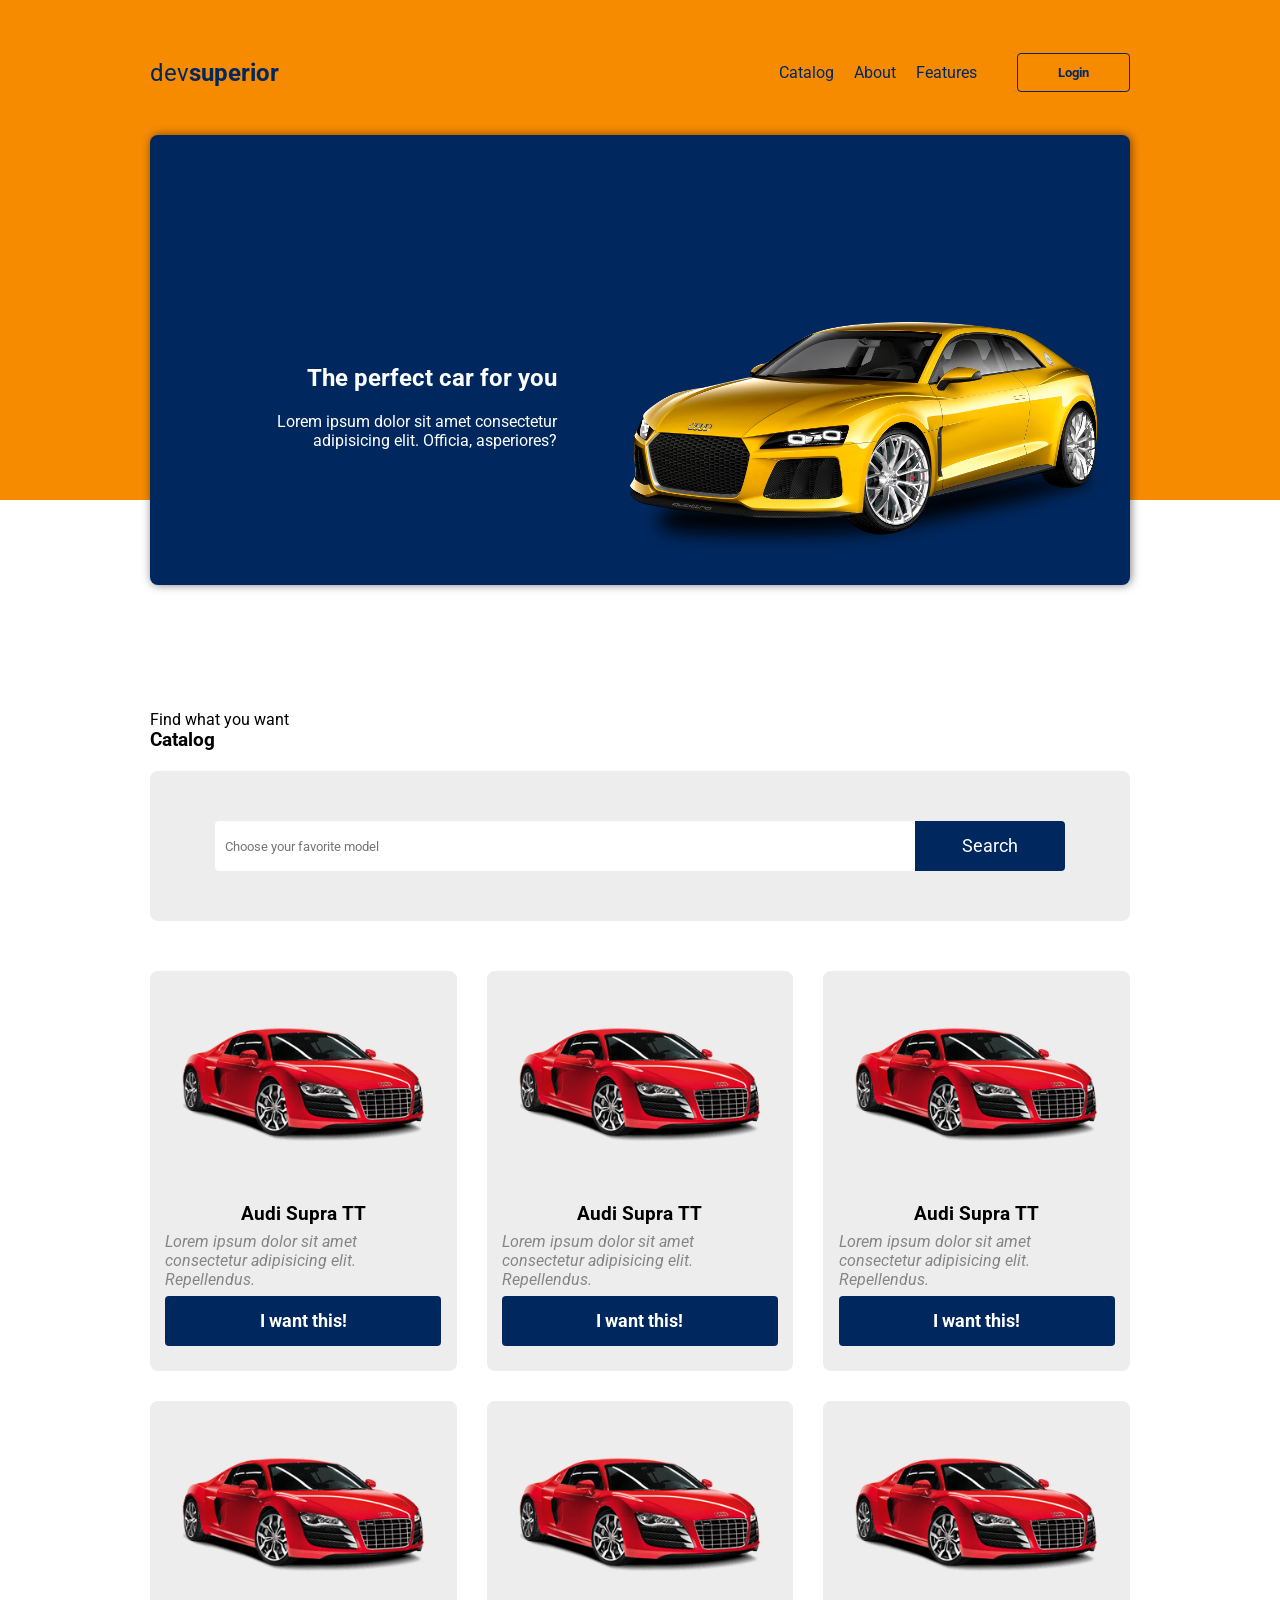
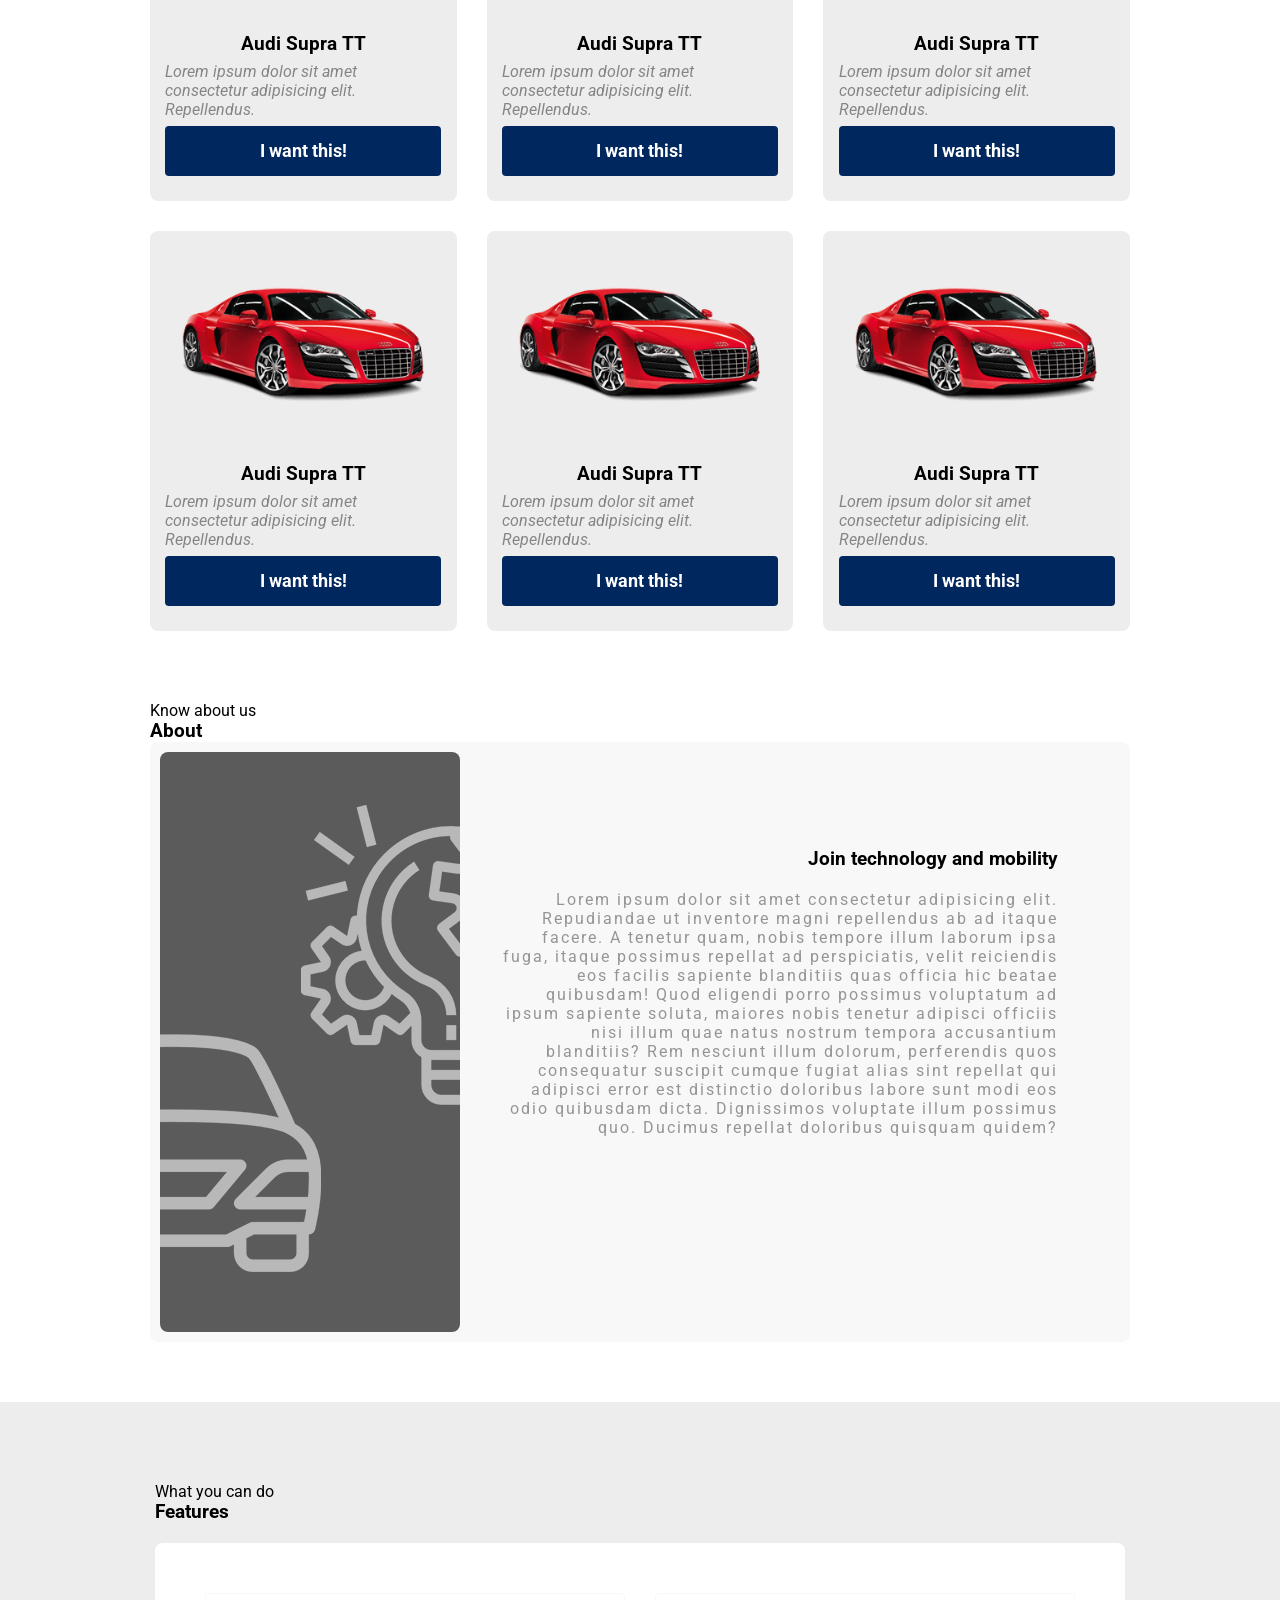
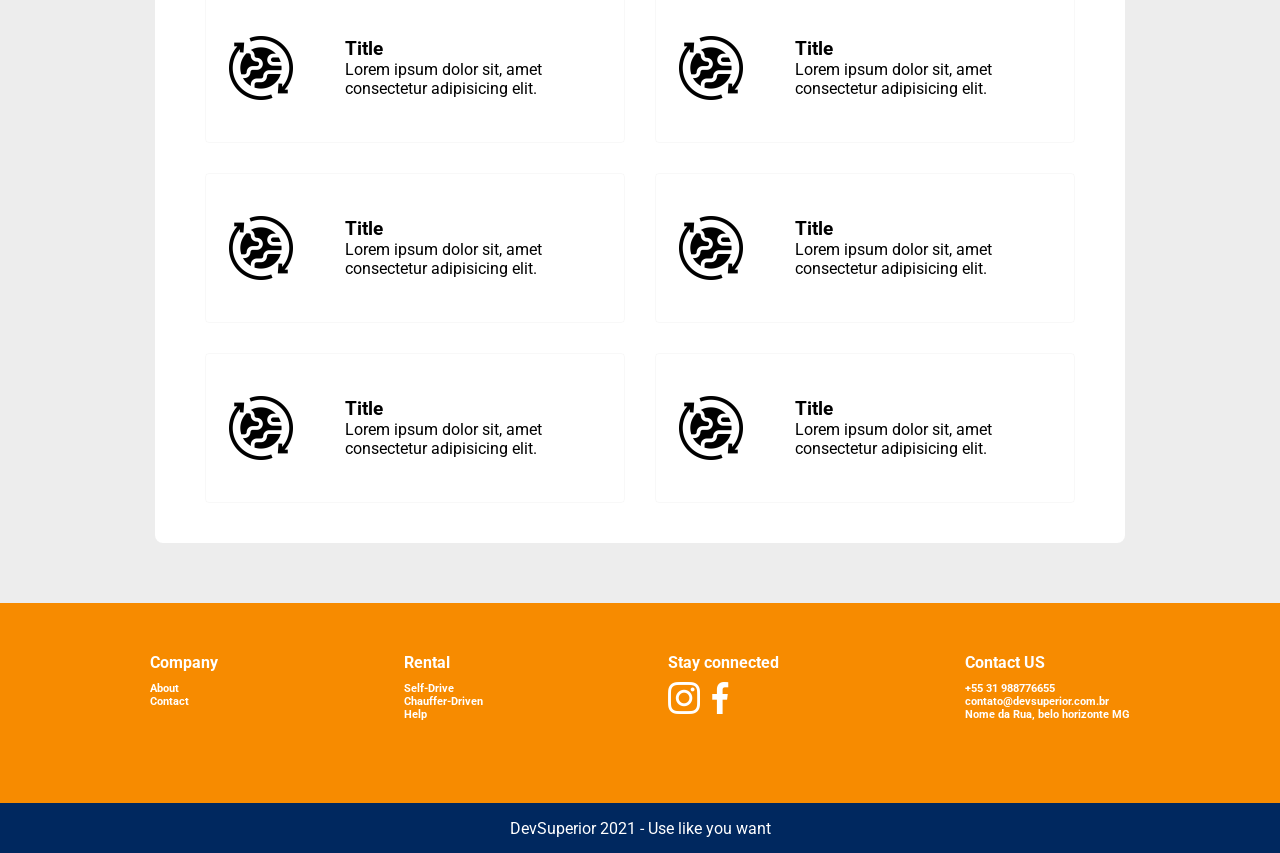
<file: catalogo/index.html>
<!DOCTYPE html>
<html lang="en">
  <head>
    <meta charset="UTF-8" />
    <meta http-equiv="X-UA-Compatible" content="IE=edge" />
    <meta name="viewport" content="width=device-width, initial-scale=1.0" />
    <title>devsuperior</title>
    <link rel="stylesheet" href="css/style.css" />
  </head>
  <body>
    <header>
      <div class="content">
        <nav>
          <p class="brand">dev<strong>superior</strong></p>
          <ul>
            <li><a href="#catalog">Catalog</a></li>
            <li><a href="#about">About</a></li>
            <li><a href="#feature">Features</a></li>
            <button>Login</button>
          </ul>
        </nav>
        <div class="header-block">
          <div class="text">
            <h2>The perfect car for you</h2>
            <p>
              Lorem ipsum dolor sit amet consectetur adipisicing elit. Officia,
              asperiores?
            </p>
          </div>
          <img src="images/car-header.png" alt="Car" />
        </div>
      </div>
    </header>
    <section class="catalog" id="catalog">
      <div class="content">
        <div class="title-wrapper-catalog">
          <p>Find what you want</p>
          <h3>Catalog</h3>
        </div>
        <div class="filter-card">
          <input
            type="text"
            class="search-input"
            placeholder="Choose your favorite model"
          />
          <button class="search-button">Search</button>
        </div>
        <div class="card-wrapper">
          <div class="card-item">
            <img src="images/car-card.png" alt="Car" />
            <div class="card-content">
              <h3>Audi Supra TT</h3>
              <p>
                Lorem ipsum dolor sit amet consectetur adipisicing elit.
                Repellendus.
              </p>
              <button type="button">I want this!</button>
            </div>
          </div>
          <div class="card-item">
            <img src="images/car-card.png" alt="Car" />
            <div class="card-content">
              <h3>Audi Supra TT</h3>
              <p>
                Lorem ipsum dolor sit amet consectetur adipisicing elit.
                Repellendus.
              </p>
              <button type="button">I want this!</button>
            </div>
          </div>
          <div class="card-item">
            <img src="images/car-card.png" alt="Car" />
            <div class="card-content">
              <h3>Audi Supra TT</h3>
              <p>
                Lorem ipsum dolor sit amet consectetur adipisicing elit.
                Repellendus.
              </p>
              <button type="button">I want this!</button>
            </div>
          </div>
          <div class="card-item">
            <img src="images/car-card.png" alt="Car" />
            <div class="card-content">
              <h3>Audi Supra TT</h3>
              <p>
                Lorem ipsum dolor sit amet consectetur adipisicing elit.
                Repellendus.
              </p>
              <button type="button">I want this!</button>
            </div>
          </div>
          <div class="card-item">
            <img src="images/car-card.png" alt="Car" />
            <div class="card-content">
              <h3>Audi Supra TT</h3>
              <p>
                Lorem ipsum dolor sit amet consectetur adipisicing elit.
                Repellendus.
              </p>
              <button type="button">I want this!</button>
            </div>
          </div>
          <div class="card-item">
            <img src="images/car-card.png" alt="Car" />
            <div class="card-content">
              <h3>Audi Supra TT</h3>
              <p>
                Lorem ipsum dolor sit amet consectetur adipisicing elit.
                Repellendus.
              </p>
              <button type="button">I want this!</button>
            </div>
          </div>
          <div class="card-item">
            <img src="images/car-card.png" alt="Car" />
            <div class="card-content">
              <h3>Audi Supra TT</h3>
              <p>
                Lorem ipsum dolor sit amet consectetur adipisicing elit.
                Repellendus.
              </p>
              <button type="button">I want this!</button>
            </div>
          </div>
          <div class="card-item">
            <img src="images/car-card.png" alt="Car" />
            <div class="card-content">
              <h3>Audi Supra TT</h3>
              <p>
                Lorem ipsum dolor sit amet consectetur adipisicing elit.
                Repellendus.
              </p>
              <button type="button">I want this!</button>
            </div>
          </div>
          <div class="card-item">
            <img src="images/car-card.png" alt="Car" />
            <div class="card-content">
              <h3>Audi Supra TT</h3>
              <p>
                Lorem ipsum dolor sit amet consectetur adipisicing elit.
                Repellendus.
              </p>
              <button type="button">I want this!</button>
            </div>
          </div>
        </div>
      </div>
    </section>

    <section class="about" id="about">
      <div class="content">
        <div class="title-wrapper-about">
          <p>Know about us</p>
          <h3>About</h3>
        </div>
        <div class="about-content">
          <div class="left">
            <img src="images/about.png" alt="About" />
          </div>
          <div class="right">
            <h3>Join technology and mobility</h3>
            <p>
              Lorem ipsum dolor sit amet consectetur adipisicing elit.
              Repudiandae ut inventore magni repellendus ab ad itaque facere. A
              tenetur quam, nobis tempore illum laborum ipsa fuga, itaque
              possimus repellat ad perspiciatis, velit reiciendis eos facilis
              sapiente blanditiis quas officia hic beatae quibusdam! Quod
              eligendi porro possimus voluptatum ad ipsum sapiente soluta,
              maiores nobis tenetur adipisci officiis nisi illum quae natus
              nostrum tempora accusantium blanditiis? Rem nesciunt illum
              dolorum, perferendis quos consequatur suscipit cumque fugiat alias
              sint repellat qui adipisci error est distinctio doloribus labore
              sunt modi eos odio quibusdam dicta. Dignissimos voluptate illum
              possimus quo. Ducimus repellat doloribus quisquam quidem?
            </p>
          </div>
        </div>
      </div>
    </section>

    <section class="features" id="features">
      <div class="content">
        <div class="title-wrapper-features">
          <p>What you can do</p>
          <h3>Features</h3>
        </div>
        <div class="feature-card-block">
          <div class="feature-card-item">
            <img src="images/feature-planet.png" alt="Feature" />
            <div class="feature-text-content">
              <h3>Title</h3>
              <p>Lorem ipsum dolor sit, amet consectetur adipisicing elit.</p>
            </div>
          </div>
          <div class="feature-card-item">
            <img src="images/feature-planet.png" alt="Feature" />
            <div class="feature-text-content">
              <h3>Title</h3>
              <p>Lorem ipsum dolor sit, amet consectetur adipisicing elit.</p>
            </div>
          </div>
          <div class="feature-card-item">
            <img src="images/feature-planet.png" alt="Feature" />
            <div class="feature-text-content">
              <h3>Title</h3>
              <p>Lorem ipsum dolor sit, amet consectetur adipisicing elit.</p>
            </div>
          </div>
          <div class="feature-card-item">
            <img src="images/feature-planet.png" alt="Feature" />
            <div class="feature-text-content">
              <h3>Title</h3>
              <p>Lorem ipsum dolor sit, amet consectetur adipisicing elit.</p>
            </div>
          </div>
          <div class="feature-card-item">
            <img src="images/feature-planet.png" alt="Feature" />
            <div class="feature-text-content">
              <h3>Title</h3>
              <p>Lorem ipsum dolor sit, amet consectetur adipisicing elit.</p>
            </div>
          </div>
          <div class="feature-card-item">
            <img src="images/feature-planet.png" alt="Feature" />
            <div class="feature-text-content">
              <h3>Title</h3>
              <p>Lorem ipsum dolor sit, amet consectetur adipisicing elit.</p>
            </div>
          </div>
        </div>
      </div>
    </section>

    <footer>
      <div class="main">
        <div class="content footer-links">
          <div class="footer-company">
            <h4>Company</h4>
            <h6>About</h6>
            <h6>Contact</h6>
          </div>
          <div class="footer-rental">
            <h4>Rental</h4>
            <h6>Self-Drive</h6>
            <h6>Chauffer-Driven</h6>
            <h6>Help</h6>
          </div>
          <div class="footer-social">
            <h4>Stay connected</h4>
            <div class="social-icons">
              <img src="images/instagram.png" alt="Instagram" />
              <img src="images/facebook.png" alt="Facebook" />
            </div>
          </div>
          <div class="footer-contact">
            <h4>Contact US</h4>
            <h6>+55 31 988776655</h6>
            <h6>contato@devsuperior.com.br</h6>
            <h6>Nome da Rua, belo horizonte MG</h6>
          </div>
        </div>
      </div>
      <div class="last">DevSuperior 2021 - Use like you want</div>
    </footer>
  </body>
</html>
</file>
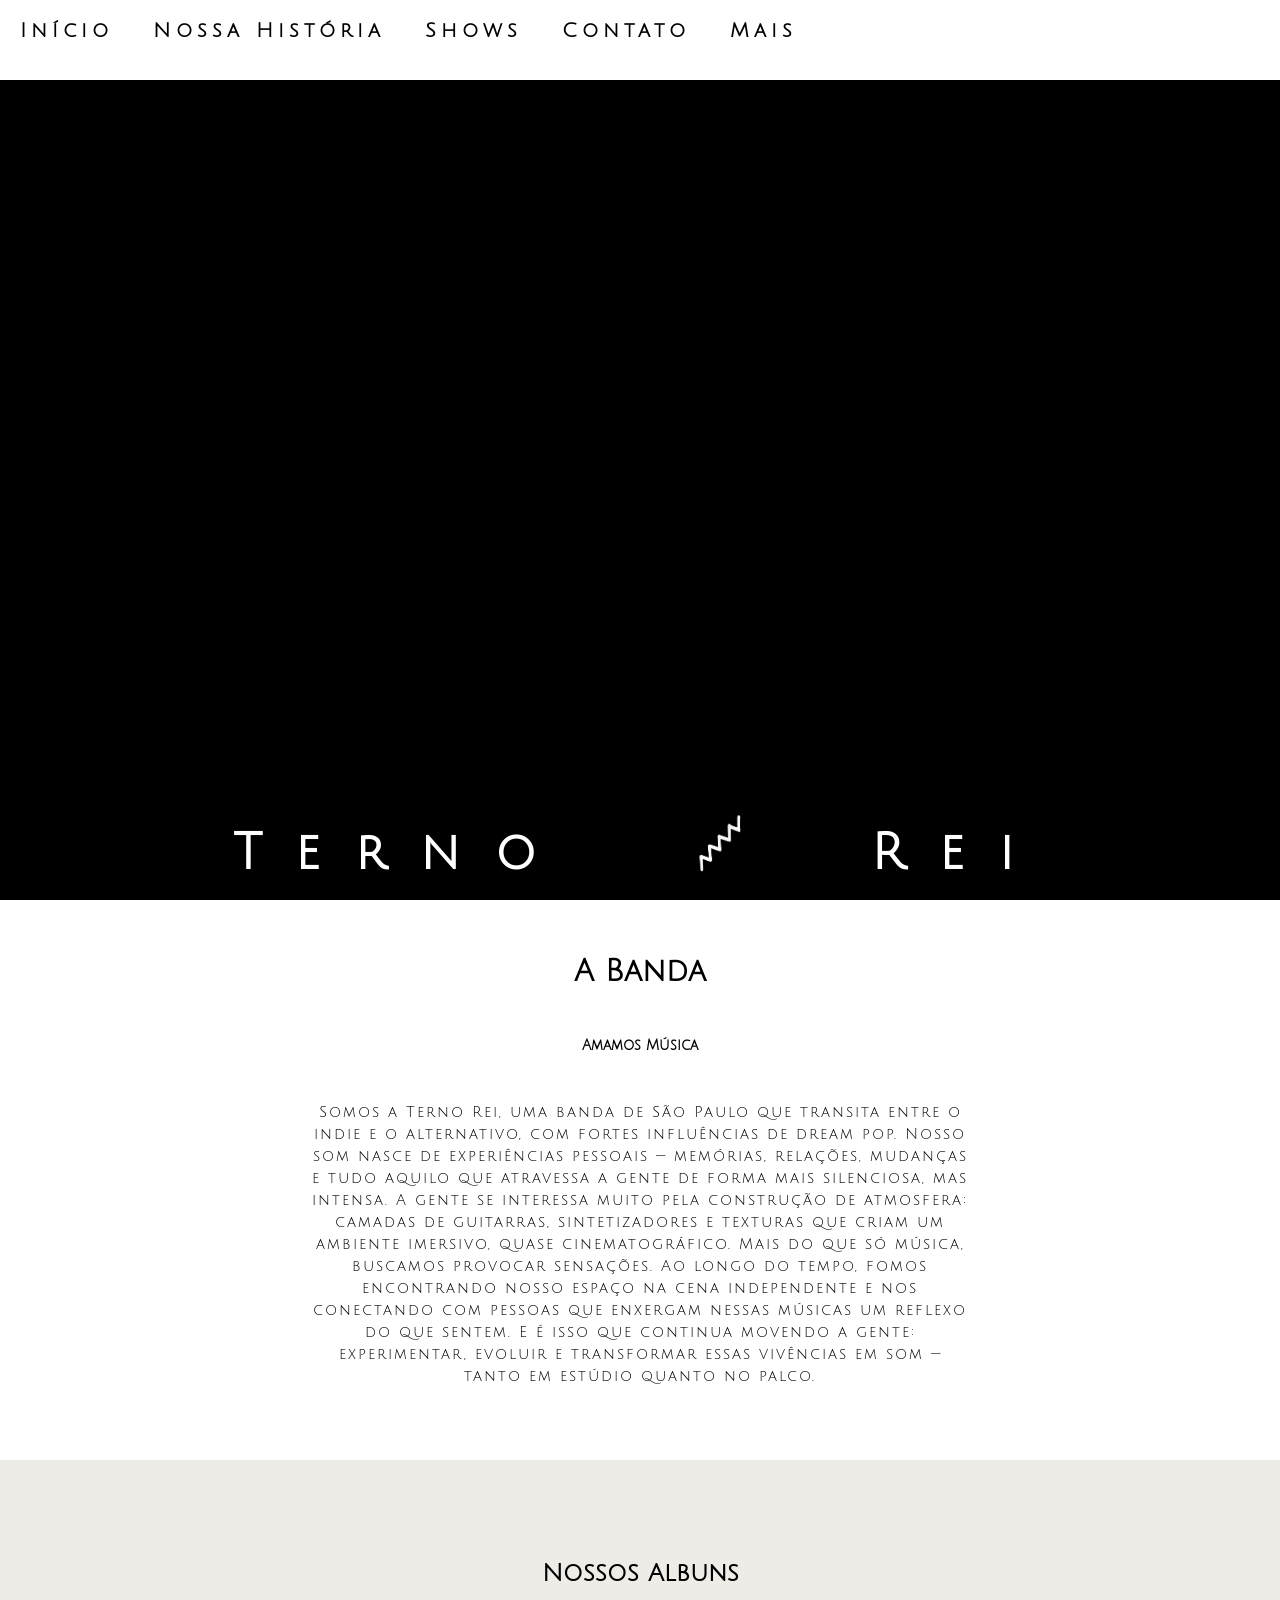
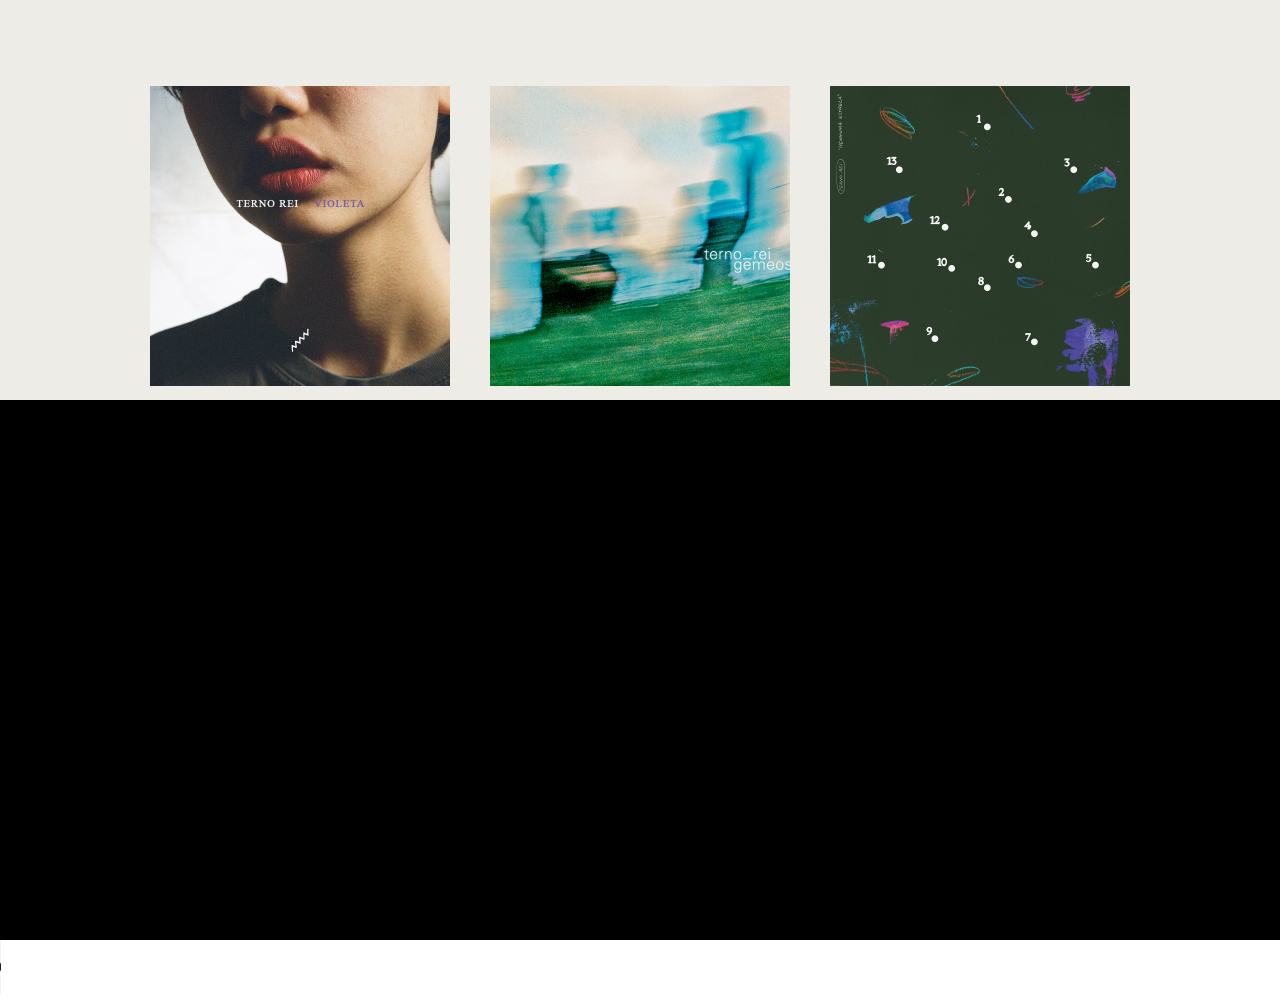
<file: theband/index.html>
<!DOCTYPE html>
<html lang="en">
<head>
    <meta charset="UTF-8">
    <meta name="viewport" content="width=device-width, initial-scale=1.0">
    <title>Terno Rei</title>
</head>
<link rel="icon" href="images/Banda/logologo.png">
<link rel="stylesheet" href="css/styles.css">
<body>
    <header class="content">
        <h1 class="titles">
            Terno
            <img src="images/Banda/logo_LE_upscale_prime.png">
            Rei
        </h1>
        <nav class="header-nav">
            <ul>
                <li><a href="#inicio">Início</a></li>
                <li><a href="#nossa historia">Nossa História</a></li>
                <li><a href="#shows">Shows</a></li>
                <li><a href="#contato">Contato</a></li>
                <li><a href="#mais">Mais</a></li>
            </ul>
        </nav>
    </header>
    <section class="about">
        <h1>A Banda</h1>
        <h2>Amamos Música</h2>
        <p>Somos a Terno Rei, uma banda de São Paulo que transita entre o indie e o alternativo, com fortes influências de dream pop. Nosso som nasce de experiências pessoais — memórias, relações, mudanças e tudo aquilo que atravessa a gente de forma mais silenciosa, mas intensa.

            A gente se interessa muito pela construção de atmosfera: camadas de guitarras, sintetizadores e texturas que criam um ambiente imersivo, quase cinematográfico. Mais do que só música, buscamos provocar sensações.

            Ao longo do tempo, fomos encontrando nosso espaço na cena independente e nos conectando com pessoas que enxergam nessas músicas um reflexo do que sentem. E é isso que continua movendo a gente: experimentar, evoluir e transformar essas vivências em som — tanto em estúdio quanto no palco.</p>
    </section>
    <section class="albuns">
        <h2>Nossos Albuns</h2>
        <div class="galery">
            <a href="https://youtu.be/7ZVLHAjkFD8?si=gx8Z_WpjXSlamr_I" target="_blank">
                <img src="images/Banda/Violeta.jpg">
            </a>
            <a href="https://youtu.be/anao6z_Tk2U?si=khtptd3dUL9cZ5Go" target="_blank">
                <img src="images/Banda/Gemeos.jpg">
            </a>
            <a href="https://youtu.be/oQKgHodgx2I?si=vKLEOqc7ZT2Oe7or" target="_blank">
                <img src="images/Banda/nenhuma estrela.jpg">
            </a>
        </div>
    </section>
    <section class="tour">
        <div class="card1">

        </div>
        <div class="card2">

        </div>
        <div class="card3">

        </div>
    </section>
    <audio controls autoplay muted>
        <source src="audio/Terno Rei-Vento na cara karaokê - Amanda Cruz (128k).mp3" type="audio/mpeg">
    </audio>
</body>
</html>
</file>
<file: catalogo/css/style.css>
/* font importing */
@import url("https://fonts.googleapis.com/css2?family=Roboto:wght@400;700&display=swap");

/* reseting css rules */
* {
  margin: 0px;
  padding: 0px;
  box-sizing: border-box;
  outline: none;
  font-family: "Roboto", sans-serif;
}

:root {
  --orange: #f78b00;
  --blue: #00285f;
  --gray: #ededed;
}

html,
body {
  width: 100%;
  overflow-x: hidden;
}

header {
  width: 100%;
  height: 500px;
  background: var(--orange);
}

.content {
  max-width: 1000px;
  min-width: 300px;
  margin: 0 auto;
  display: flex;
  flex-direction: column;
  padding: 10px;
}

nav {
  width: 100%;
  height: 125px;
  display: flex;
  flex-direction: row;
  align-items: center;
  justify-content: space-between;
}

.brand {
  font-size: 24px;
  color: var(--blue);
  cursor: pointer;
}

nav ul {
  display: flex;
  flex-direction: row;
}

nav ul li {
  list-style: none;
  padding: 10px;
  cursor: pointer;
}

nav ul li a {
  color: var(--blue);
  text-decoration: none;
}

nav ul li a:hover {
  color: #00285f83;
}

nav ul button {
  border: 1px solid var(--blue);
  background: transparent;
  padding: 8px 40px;
  cursor: pointer;
  margin-left: 30px;
  color: var(--blue);
  font-weight: bold;
  border-radius: 4px;
}

nav ul button:hover {
  transition: background, color 0.6s;
  background: var(--blue);
  color: white;
}

.content .header-block {
  max-width: 1000px;
  min-width: 300px;
  height: 450px;
  background: var(--blue);
  border-radius: 8px;
  box-shadow: 1px 0px 10px 0px rgba(0, 0, 0, 0.5);
  -webkit-box-shadow: 1px 0px 10px 0px rgba(0, 0, 0, 0.5);
  -moz-box-shadow: 1px 0px 10px 0px rgba(0, 0, 0, 0.5);
  position: relative;
  z-index: 10;
  padding: 10px;
}

.header-block img {
  width: 50%;
  position: absolute;
  right: 2%;
  bottom: 2%;
}

.header-block .text {
  position: absolute;
  bottom: 30%;
  left: 15%;
}

.header-block .text h2 {
  color: white;
  margin-bottom: 20px;
  text-align: right;
  transform: translateX(-20px);
  transition: transform 0.5s;
}

.header-block .text p {
  max-width: 280px;
  color: white;
  text-align: right;
  transform: translateX(-20px);
  transition: transform 0.4s;
}

/* Product Catalog */

section .catalog {
  width: 100vw;
  padding: 100px;
}

section .filter-card {
  width: 980px;
  height: 150px;
  background: var(--gray);
  border-radius: 8px;
  margin: 0 auto;
  display: flex;
  flex-direction: row;
  align-items: center;
  justify-content: center;
}

.search-input {
  width: 700px;
  height: 50px;
  border: none;
  border-radius: 4px 0px 0px 4px;
  text-indent: 10px;
}

.search-button {
  width: 150px;
  height: 50px;
  border-radius: 0px 4px 4px 0px;
  border: none;
  background: var(--blue);
  color: white;
  cursor: pointer;
  font-size: 1.1em;
  transition: 0.2s ease;
}

.search-button:hover {
  background: #dedede;
  color: var(--blue);
}

.title-wrapper-catalog {
  margin-top: 200px;
  padding-bottom: 20px;
}

section .card-wrapper {
  max-width: 1000px;
  height: 100%;
  display: grid;
  grid-template-columns: repeat(auto-fill, minmax(270px, 1fr));
  grid-gap: 30px;
  padding-top: 50px;
}

section .card-item {
  height: 400px;
  background: var(--gray);
  border-radius: 8px;
  display: flex;
  flex-direction: column;
  align-items: center;
  justify-content: space-around;
}

.card-content {
  height: 40%;
  display: flex;
  flex-direction: column;
  align-items: center;
  justify-content: space-around;
}

.card-item img {
  width: 85%;
}

.card-item h4 {
  width: 90%;
}

.card-item p {
  width: 90%;
  font-style: italic;
  color: #00000070;
}

.card-item button {
  width: 90%;
  padding: 15px 0px;
  border: none;
  background: var(--blue);
  border-radius: 4px;
  color: white;
  font-weight: bold;
  font-size: 1.1em;
  cursor: pointer;
  transition: 0.3s ease;
  margin-bottom: 10px;
}

.card-item button:hover {
  background: #dedede;
  color: var(--blue);
}

/* About */

.about {
  width: 100%;
  height: 100%;
  display: flex;
  align-items: center;
  justify-content: center;
  padding: 50px 10px;
}

.about-content {
  max-width: 1000px;
  min-width: 300px;
  height: 600px;
  background: #dedede3b;
  margin: 0 auto;
  border-radius: 8px;
  z-index: 10;
  padding: 10px;
  display: flex;
  flex-direction: row;
  align-items: center;
  justify-content: space-between;
}

.left {
  width: 25%;
  min-width: 300px;
  height: 100%;
  background: #000000a1;
  border-radius: 8px;
}

.right {
  width: 65%;
  height: 100%;
  display: flex;
  flex-direction: column;
  align-items: flex-start;
  justify-content: flex-start;
  padding-top: 10%;
}

.right h3 {
  text-align: right;
  width: 90%;
  margin-bottom: 20px;
}

.right p {
  max-width: 90%;
  font-size: 1em;
  letter-spacing: 2px;
  text-align: right;
  color: rgba(0, 0, 0, 0.4);
}

/* Features */
.features {
  width: 100%;
  height: 100%;
  background: var(--gray);
  display: flex;
  align-items: center;
  justify-content: center;
  padding: 50px 0px;
}

.title-wrapper-features {
  padding: 20px 0px;
}

.feature-card-block {
  max-width: 1000px;
  min-width: 300px;
  height: 600px;
  background: white;
  margin: 0 auto;
  border-radius: 8px;
  z-index: 10;
  padding: 50px;
  display: grid;
  grid-template-columns: repeat(auto-fill, minmax(420px, 1fr));
  grid-gap: 30px;
}

.feature-card-item {
  max-width: 420px;
  height: 150px;
  display: flex;
  flex-direction: row;
  align-items: center;
  justify-content: space-around;
  border: 1px solid #dedede3b;
  border-radius: 4px;
}

.feature-text-content {
  max-width: 60%;
  margin: 5px;
}

.feature-card-item img {
  width: 64px;
  height: 64px;
}

/* Footer */
footer {
  width: 100%;
  height: 250px;
}

footer .main {
  width: 100%;
  height: 200px;
  background: var(--orange);
  padding: 20px 10px;
}

.footer-links {
  max-width: 1000px;
  min-width: 300px;
  display: flex;
  flex-direction: row;
  justify-content: space-between;
  margin-top: 20px;
}

.footer-company,
.footer-rental,
.footer-contact,
.footer-social {
  color: white;
  height: 100%;
  min-height: 100px;
}

.footer-links h4 {
  margin-bottom: 10px;
}

.footer-links {
  margin-bottom: 8px;
}

.main .footer-social img {
  width: 32px;
  height: 32px;
}

footer .last {
  width: 100%;
  height: 50px;
  background: var(--blue);
  color: white;
  display: flex;
  align-items: center;
  justify-content: center;
}

/* Responsive adjustments */

@media (max-width: 576px) {
  nav ul li {
    display: none;
  }

  .header-block img {
    width: 70%;
    position: absolute;
    right: 16%;
    top: 30%;
  }

  .header-block .text {
    position: absolute;
    bottom: 10%;
    left: 15;
  }

  section .filter-card {
    width: 390px;
    padding: 0px 10px;
  }

  .search-input {
    max-width: 700px;
    min-width: 240px;
  }

  .search-button {
    max-width: 150px;
    min-width: 80px;
  }

  .about {
    margin-top: 100px;
  }

  .title-wrapper-about {
    margin-bottom: 20px;
  }
  .about-content {
    flex-direction: column;
    height: 100%;
  }
  .left {
    display: none;
  }
  .right {
    width: 90%;
  }

  .right p {
    width: 100%;
    margin: 0px;
    text-align: left;
  }

  .features {
    height: 100%;
  }

  .feature-card-block {
    height: 100%;
    display: flex;
    flex-direction: column;
  }

  footer {
    height: 100%;
  }

  footer .main {
    height: 100%;
  }

  .footer-links {
    flex-direction: column;
    padding-left: 10%;
  }
}
</file>
<file: theband/css/styles.css>
@import url('https://fonts.googleapis.com/css2?family=Julius+Sans+One&family=Roboto:ital,wght@0,100..900;1,100..900&display=swap');

* {
  margin: 0px;
  padding: 0px;
  box-sizing: border-box;
  outline: none;
  font-family: "Julius Sans One", sans-serif;
}

:root{
    --maincolor: 
}

html, body{
    height: 100%;
}

header{
    background: linear-gradient(rgba(0,0,0.10), rgba(0,0,0.8));
    background-size: cover;
    background-position: center;
    background-repeat: no-repeat;
    animation: bgSlide 50s infinite ease;

    width: 100%;
    height: 100vh;

    display: flex;
    align-items: flex-end;
    justify-content: center;
    margin-bottom: 100px;
}

.titles {
    display: flex;
    align-items: flex-end;
    justify-content: center;
    margin-bottom: 20px;

    font-family: 'Julius Sans One', sans-serif;
    color: white;
    font-weight: 600;
    font-size: 50px;
    letter-spacing: 35px;
}


.titles img{
    margin: 0%;
    padding: 0%;
    transform: translateY(110px);
    width: 300px;
    align-self: flex-end;
}

@keyframes bgSlide{
    20%{
        background-image: url(../images/Banda/ternorei\ \(7\).jpg);
    }
    40%{
        background-image: url(../images/Banda/ternorei\ \(6\).jpg);
    }
    60%{
        background-image: url(../images/Banda/ternorei\ \(8\).jpg);
    }
    80%{
        background-image: url(../images/Banda/ternorei\ \(3\).jpg);
    }
    100%{
        background-image: url(../images/Banda/ternorei\ \(5\).jpg);
    }
}

.header-nav{
    background-color: rgb(255, 255, 255);
    height: 80px;
    position: absolute;
    top: 0;
    left: 0;
    width: 100%;
}

.header-nav ul{
    display: flex;
    flex-direction: row;
    gap: 40px;
    padding: 20px;
    
}

.header-nav li{
    list-style: none;
    font-family: "Julius Sans One", sans-serif;
    letter-spacing: 5px;
    color: whitesmoke

}

.header-nav li a{
    color: rgb(0, 0, 0);
    font-family: "Julius Sans One", sans-serif;
    font-weight: 900;
    font-size: 20px;
    text-decoration: none;
}

.header-nav li a:hover{
    color: #ff00ff;
}

.about{
    display: flex;
    flex-direction: column;
    align-items: center;
    justify-content: center;
    width: 100%;
    height: 40vh;
    background-color: #ffffff;
    margin-bottom: 100px;
}

.about h1{
    font-family: "Julius Sans One", sans-serif;
    font-size: 30px;
    margin-bottom: 50px;
    
}

.about h2{
    font-size: 14px;
    font-weight: 600;
    margin-bottom: 30px;
}

.about p{
    padding: 18px;
    font-size: 15px;
    max-width: 700px;
    line-height: 22px;
    letter-spacing: 2px;
    font-family: "Julius Sans One", sans-serif;
    text-align:center;

}

.albuns{
    display: flex;
    flex-direction: column;
    align-items: center;
    width: 100%;
    height: 60vh;
    background-color: #eeece7;
    
}

.albuns h2{
    margin-top: 100px;
    margin-bottom: 100px;
}

.galery{
    display: flex;
    gap: 40px;
    justify-content: center;
}

.galery img{
    max-width: 300px;
    margin-bottom: 100px;
}

.galery img:hover{
    filter: brightness(50%);
}

.tour{
    width: 100%;
    height: 60vh;
    display: flex;
    flex-direction: column;
    background-color: black;
}

.card{
    
}
</file>
